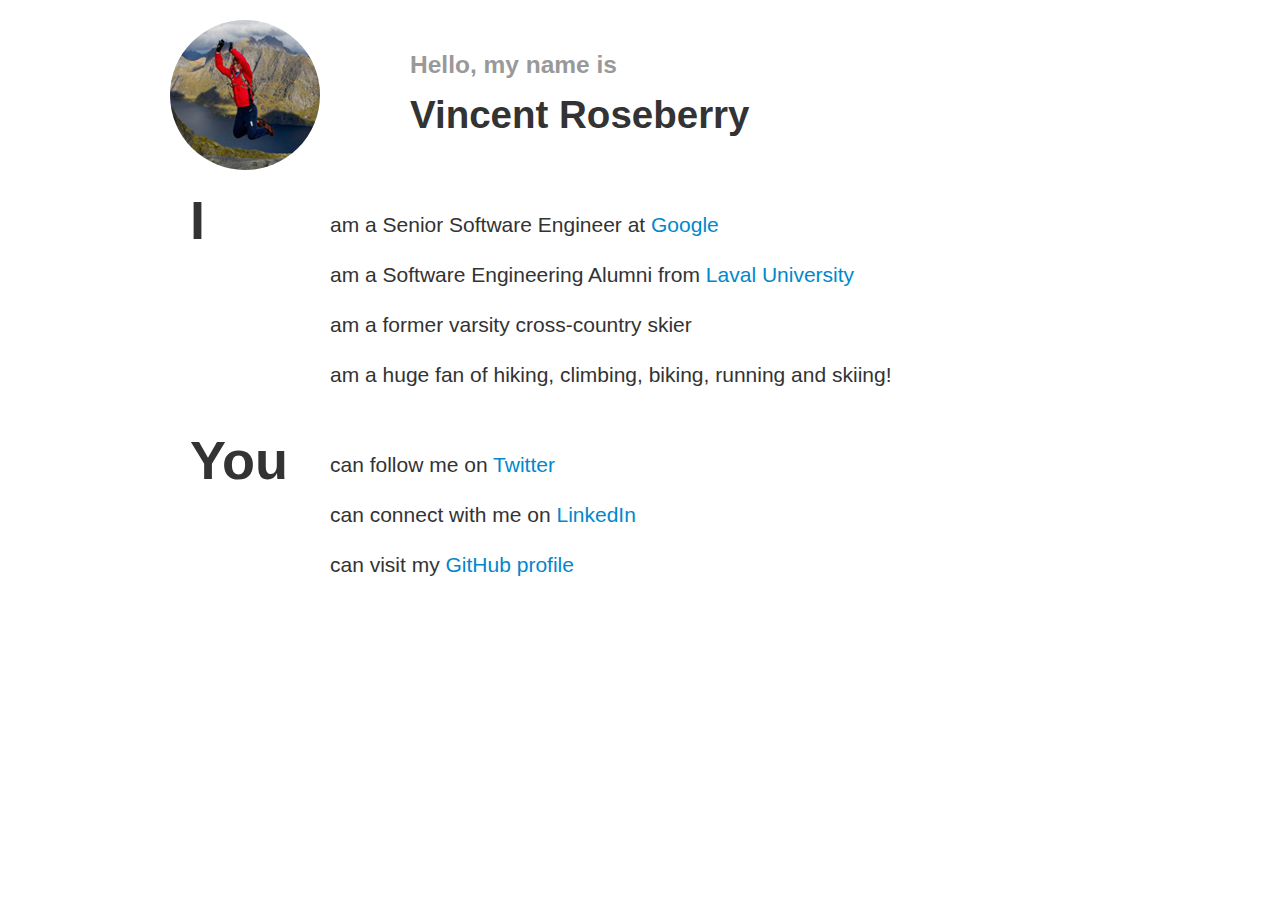
<file: index.html>
<!DOCTYPE html PUBLIC "-//W3C//DTD XHTML 1.0 Transitional//EN" "http://www.w3.org/TR/xhtml1/DTD/xhtml1-transitional.dtd">
<html xmlns="http://www.w3.org/1999/xhtml">
<head>
<meta http-equiv="Content-Type" content="text/html; charset=utf-8" />
<link rel="stylesheet" href="css/bootstrap.min.css" />
<link rel="stylesheet" href="css/app.css" />
<title>Vincent Roseberry - Software Engineer</title>
</head>

<body>
    
    <div class="container" id="content">       

        <div class="row">
           <div class="span3">
                <img src="img/me.jpg" class="img-circle">
           </div> 
           <div class="span9 me">
                <h3 class="muted">Hello, my name is</h3>
                <h1>Vincent Roseberry</h1>
           </div>
        </div>
        
        <div class="row sentences">
            <div class="span2 pronoun">I</div>
            <div class="span10">                
                <p class="lead">am a Senior Software Engineer at <a href="http://www.google.com/" target="_blank">Google</a></p>
                <p class="lead">am a Software Engineering Alumni from <a href="http://www.ulaval.ca" target="_blank">Laval University</a></p>
                <p class="lead">am a former varsity cross-country skier</p>
                <p class="lead">am a huge fan of hiking, climbing, biking, running and skiing!</p>
                <!-- <p class="lead">am open to exceptional work opportunities</p> -->
            </div>
        </div>

        <div class="row sentences">
            <div class="span2 pronoun">You</div>
            <div class="span10">
                <p class="lead">can follow me on <a href="http://twitter.com/roseberryv" target="_blank">Twitter</a></p>
                <p class="lead">can connect with me on <a href="http://ca.linkedin.com/in/vincentroseberry/" target="_blank">LinkedIn</a></p>
                <p class="lead">can visit my <a href="http://github.com/rosbo" target="_blank">GitHub profile</a></p>
            </div>
        </div>
      
    </div>
    
<script type="text/javascript" src="js/bootstrap.min.js"></script>
<script type="text/javascript">
var gaJsHost = (("https:" == document.location.protocol) ? "https://ssl." : "http://www.");
document.write(unescape("%3Cscript src='" + gaJsHost + "google-analytics.com/ga.js' type='text/javascript'%3E%3C/script%3E"));
</script>
<script type="text/javascript">
var pageTracker = _gat._getTracker("UA-1674427-5");
pageTracker._initData();
pageTracker._trackPageview();
</script>
</body>

</html>
</file>
<file: css/app.css>
#content{
    margin-top: 20px;
}

.me{
    padding-top: 15px; 
}

.sentences{
    margin-top: 40px;
}

.pronoun{
    font-size: 54px;
    font-weight: bold;
    text-indent: 20px;
}
</file>
